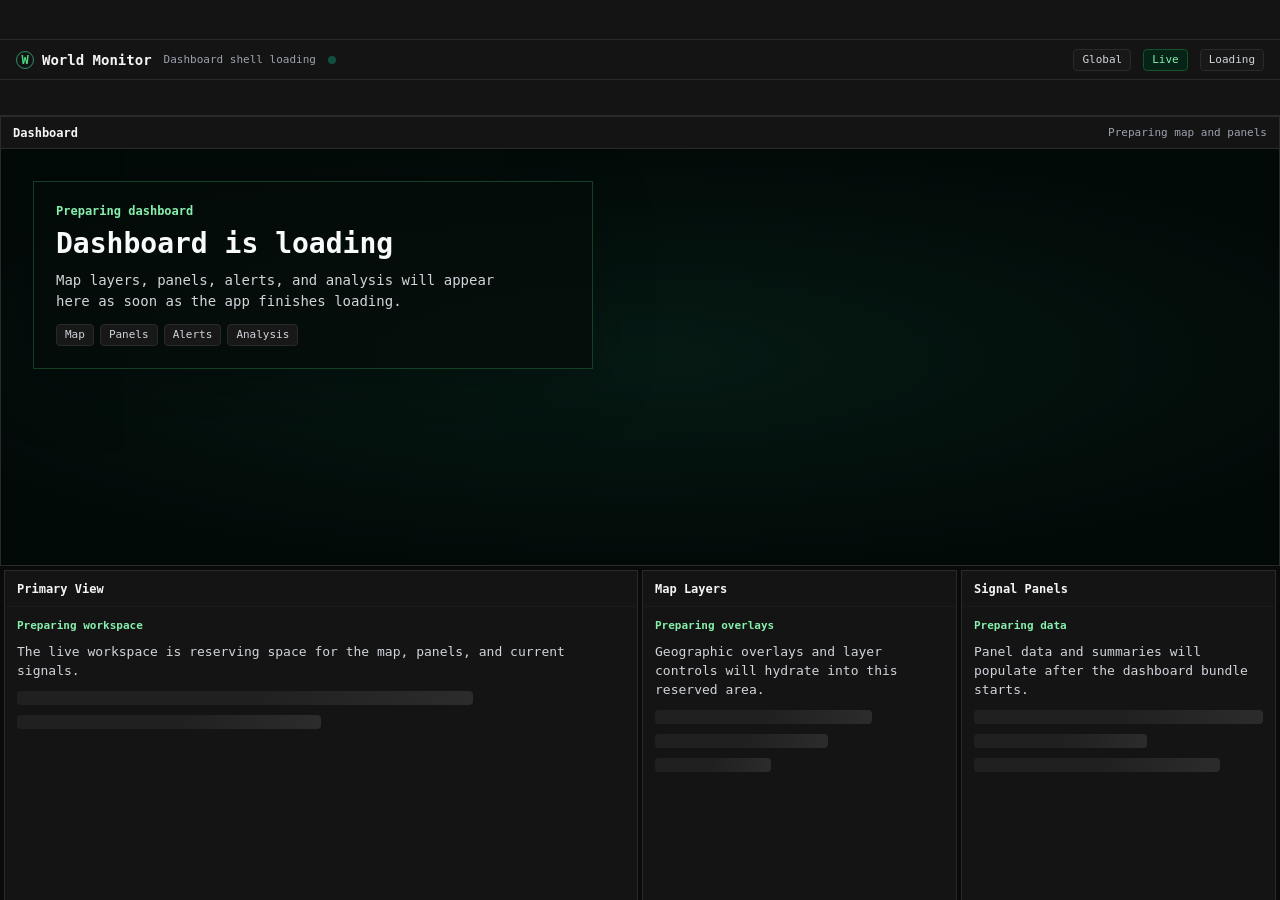
<file: index.html>
<!DOCTYPE html>
<html lang="en">
  <head>
    <meta charset="UTF-8" />
    <meta name="viewport" content="width=device-width, initial-scale=1.0, viewport-fit=cover" />
    <meta name="referrer" content="strict-origin-when-cross-origin" />

    <!-- Primary Meta Tags -->
    <title>World Monitor - Real-Time Global Intelligence Dashboard</title>
    <meta name="title" content="World Monitor - Real-Time Global Intelligence Dashboard" />
    <meta name="description" content="Real-time global intelligence platform. Featured in WIRED. Used by 2M+ people across 190 countries. Conflicts, markets, military, OSINT in one view." />
    <meta name="keywords" content="AI intelligence, AI-powered dashboard, global intelligence, geopolitical dashboard, world news, market data, military bases, nuclear facilities, undersea cables, conflict zones, real-time monitoring, situation awareness, OSINT, flight tracking, AIS ships, earthquake monitor, protest tracker, power outages, oil prices, government spending, polymarket predictions" />
    <meta name="author" content="Elie Habib" />
    <meta name="theme-color" content="#0a0f0a" />
    <meta name="robots" content="index, follow" />
    <link rel="canonical" href="https://www.worldmonitor.app/dashboard" />
    <link rel="alternate" hreflang="x-default" href="https://www.worldmonitor.app/dashboard" />
    <link rel="alternate" hreflang="en" href="https://www.worldmonitor.app/dashboard" />
    <link rel="alternate" hreflang="ar" href="https://www.worldmonitor.app/dashboard?lang=ar" />
    <link rel="alternate" hreflang="bg" href="https://www.worldmonitor.app/dashboard?lang=bg" />
    <link rel="alternate" hreflang="cs" href="https://www.worldmonitor.app/dashboard?lang=cs" />
    <link rel="alternate" hreflang="de" href="https://www.worldmonitor.app/dashboard?lang=de" />
    <link rel="alternate" hreflang="el" href="https://www.worldmonitor.app/dashboard?lang=el" />
    <link rel="alternate" hreflang="es" href="https://www.worldmonitor.app/dashboard?lang=es" />
    <link rel="alternate" hreflang="fa" href="https://www.worldmonitor.app/dashboard?lang=fa" />
    <link rel="alternate" hreflang="fr" href="https://www.worldmonitor.app/dashboard?lang=fr" />
    <link rel="alternate" hreflang="hi" href="https://www.worldmonitor.app/dashboard?lang=hi" />
    <link rel="alternate" hreflang="hr" href="https://www.worldmonitor.app/dashboard?lang=hr" />
    <link rel="alternate" hreflang="hu" href="https://www.worldmonitor.app/dashboard?lang=hu" />
    <link rel="alternate" hreflang="it" href="https://www.worldmonitor.app/dashboard?lang=it" />
    <link rel="alternate" hreflang="ja" href="https://www.worldmonitor.app/dashboard?lang=ja" />
    <link rel="alternate" hreflang="ko" href="https://www.worldmonitor.app/dashboard?lang=ko" />
    <link rel="alternate" hreflang="nl" href="https://www.worldmonitor.app/dashboard?lang=nl" />
    <link rel="alternate" hreflang="pl" href="https://www.worldmonitor.app/dashboard?lang=pl" />
    <link rel="alternate" hreflang="pt" href="https://www.worldmonitor.app/dashboard?lang=pt" />
    <link rel="alternate" hreflang="ro" href="https://www.worldmonitor.app/dashboard?lang=ro" />
    <link rel="alternate" hreflang="ru" href="https://www.worldmonitor.app/dashboard?lang=ru" />
    <link rel="alternate" hreflang="sv" href="https://www.worldmonitor.app/dashboard?lang=sv" />
    <link rel="alternate" hreflang="th" href="https://www.worldmonitor.app/dashboard?lang=th" />
    <link rel="alternate" hreflang="tr" href="https://www.worldmonitor.app/dashboard?lang=tr" />
    <link rel="alternate" hreflang="vi" href="https://www.worldmonitor.app/dashboard?lang=vi" />
    <link rel="alternate" hreflang="zh" href="https://www.worldmonitor.app/dashboard?lang=zh" />

    <!-- Additional Search Discovery -->
    <meta name="application-name" content="World Monitor" />
    <meta name="subject" content="AI-Powered Global Intelligence and Situation Awareness" />
    <meta name="classification" content="AI Intelligence Dashboard, OSINT Tool, News Aggregator" />
    <meta name="coverage" content="Worldwide" />
    <meta name="distribution" content="Global" />
    <meta name="rating" content="General" />

    <!-- Open Graph / Facebook -->
    <meta property="og:type" content="website" />
    <meta property="og:url" content="https://www.worldmonitor.app/dashboard" />
    <meta property="og:title" content="World Monitor - Real-Time Global Intelligence Dashboard" />
    <meta property="og:description" content="Real-time global intelligence platform. Featured in WIRED. Used by 2M+ people across 190 countries. Conflicts, markets, military, OSINT in one view." />
    <meta property="og:image" content="https://www.worldmonitor.app/favico/og-image.png" />
    <meta property="og:image:width" content="1200" />
    <meta property="og:image:height" content="630" />
    <meta property="og:image:alt" content="World Monitor — real-time global intelligence dashboard with 3D globe, live markets, geopolitical data, and infrastructure monitoring" />
    <meta property="og:site_name" content="World Monitor" />
    <meta property="og:locale" content="en_US" />

    <!-- Twitter -->
    <meta name="twitter:card" content="summary_large_image" />
    <meta name="twitter:url" content="https://www.worldmonitor.app/dashboard" />
    <meta name="twitter:title" content="World Monitor - Real-Time Global Intelligence Dashboard" />
    <meta name="twitter:description" content="Real-time global intelligence platform. Featured in WIRED. Used by 2M+ people across 190 countries. Conflicts, markets, military, OSINT in one view." />
    <meta name="twitter:image" content="https://www.worldmonitor.app/favico/og-image.png" />
    <meta name="twitter:site" content="@worldmonitorai" />
    <meta name="twitter:creator" content="@worldmonitorai" />

    <!-- JSON-LD Structured Data -->
    <script type="application/ld+json">
    {
      "@context": "https://schema.org",
      "@type": "WebApplication",
      "name": "World Monitor",
      "alternateName": ["WorldMonitor", "World Monitor App", "WM Intelligence"],
      "url": "https://www.worldmonitor.app/dashboard",
      "description": "Open-source real-time global intelligence dashboard aggregating conflicts, military movements, markets, infrastructure, and geopolitical data. Used by 2M+ people across 190+ countries. Featured in WIRED.",
      "applicationCategory": "SecurityApplication",
      "operatingSystem": "Web, Windows, macOS, Linux",
      "offers": [
        { "@type": "Offer", "price": "0", "priceCurrency": "USD", "name": "Free", "description": "Full dashboard with 500+ news feeds, 65+ external data sources, 56 map layer types, BYOK AI" },
        { "@type": "Offer", "price": "0", "priceCurrency": "USD", "name": "Pro (Waitlist)", "url": "https://www.worldmonitor.app/pro" }
      ],
      "author": {
        "@type": "Person",
        "name": "Elie Habib",
        "url": "https://x.com/eliehabib",
        "jobTitle": "CEO",
        "sameAs": ["https://x.com/eliehabib", "https://github.com/koala73", "https://www.linkedin.com/in/elie-habib-7047b931", "https://www.wikidata.org/wiki/Q121365724", "https://www.crunchbase.com/person/elie-habib-2"]
      },
      "featureList": [
        "Real-time conflict tracking (ACLED, UCDP)",
        "Military ADS-B flight monitoring",
        "Maritime AIS ship tracking and dark vessel detection",
        "NASA FIRMS satellite fire detection",
        "Nuclear installation and critical infrastructure mapping",
        "Submarine cable and internet outage monitoring",
        "GPS jamming zone detection",
        "AI-powered intelligence synthesis and briefs",
        "Country Instability Index (CII) scoring",
        "Stock market, commodity, and crypto tracking",
        "Earthquake and natural disaster alerts",
        "Civil unrest and protest monitoring",
        "Cyber threat and BGP anomaly detection",
        "500+ curated RSS news feeds and 65+ external data sources (ACLED, UCDP, NASA FIRMS, USGS, USPTO, FRED, IMF, BIS, OFAC, ECMWF, IAEA, WHO, OpenSky, ADS-B Exchange, and more)",
        "25 language support with RTL"
      ],
      "screenshot": "https://www.worldmonitor.app/favico/og-image.png",
      "sameAs": [
        "https://github.com/koala73/worldmonitor",
        "https://www.npmjs.com/package/worldmonitor",
        "https://x.com/worldmonitorai",
        "https://x.com/eliehabib",
        "https://www.wired.com/story/world-monitor-elie-habib/"
      ],
      "keywords": "OSINT dashboard, geopolitical monitoring, real-time intelligence, conflict tracker, threat intelligence, ADS-B tracking, AIS ship tracking, global risk monitoring, situational awareness"
    }
    </script>

    <script type="application/ld+json">
    {
      "@context": "https://schema.org",
      "@type": "Organization",
      "name": "World Monitor",
      "alternateName": "WorldMonitor",
      "url": "https://www.worldmonitor.app/",
      "logo": "https://www.worldmonitor.app/favico/apple-touch-icon.png",
      "description": "Open-source real-time global intelligence platform aggregating conflicts, military movements, markets, infrastructure, and geopolitical data. Used by 2M+ people across 190+ countries.",
      "founder": {
        "@type": "Person",
        "name": "Elie Habib",
        "url": "https://x.com/eliehabib",
        "sameAs": ["https://x.com/eliehabib", "https://github.com/koala73", "https://www.linkedin.com/in/elie-habib-7047b931", "https://www.wikidata.org/wiki/Q121365724", "https://www.crunchbase.com/person/elie-habib-2"]
      },
      "sameAs": [
        "https://github.com/koala73/worldmonitor",
        "https://www.npmjs.com/package/worldmonitor",
        "https://x.com/worldmonitorai",
        "https://discord.gg/re63kWKxaz",
        "https://www.wired.com/story/world-monitor-elie-habib/"
      ],
      "contactPoint": {
        "@type": "ContactPoint",
        "contactType": "customer support",
        "email": "support@worldmonitor.app",
        "url": "https://www.worldmonitor.app/pro"
      }
    }
    </script>

    <script type="application/ld+json">
    {
      "@context": "https://schema.org",
      "@type": "WebSite",
      "name": "World Monitor",
      "alternateName": "WorldMonitor",
      "url": "https://www.worldmonitor.app/",
      "description": "Real-time global intelligence dashboard — live news, markets, military tracking, infrastructure monitoring, and geopolitical data.",
      "publisher": {
        "@type": "Organization",
        "name": "World Monitor",
        "url": "https://www.worldmonitor.app/"
      },
      "potentialAction": {
        "@type": "SearchAction",
        "target": {
          "@type": "EntryPoint",
          "urlTemplate": "https://www.worldmonitor.app/dashboard?q={search_term_string}"
        },
        "query-input": "required name=search_term_string"
      },
      "inLanguage": ["en", "fr", "de", "es", "fa", "it", "pt", "nl", "sv", "pl", "cs", "ro", "bg", "el", "hi", "hr", "hu", "ru", "tr", "ar", "zh", "ja", "ko", "th", "vi"]
    }
    </script>

    <!--
      Umami Analytics loads from the SPA after first paint/idle (not the document
      head) so a slow/down abacus origin cannot contend with the initial dashboard
      shell. Script src, website id, and the #4183 data-domains workaround now live
      in src/services/analytics.ts (UMAMI_DOMAINS) — the single source of truth.
    -->

    <!-- Favicons -->
    <link rel="icon" type="image/x-icon" href="/favico/favicon.ico" />
    <link rel="icon" type="image/png" sizes="32x32" href="/favico/favicon-32x32.png" />
    <link rel="icon" type="image/png" sizes="16x16" href="/favico/favicon-16x16.png" />
    <link rel="apple-touch-icon" sizes="180x180" href="/favico/apple-touch-icon.png" />


    <!-- Theme: apply stored preference before first paint to prevent FOUC.
         Also tags <html> with .js so the seo-prerender content (visible body
         text for AEO/SEO crawlers) is hidden for JS-enabled clients via the
         .js #seo-prerender CSS rule below. Crawlers that don't execute JS
         (the typical AEO scanner) see the prerender content as normal body
         content — width:1px/height:1px or aria-hidden cause content-extraction
         libraries to discount the block, so we make it crawler-visible by
         default and CSS-hide for real users. -->
    <script data-wm-prepaint>(function(){try{var h=location.hostname;var v;if(h.startsWith('happy.'))v='happy';else if(h.startsWith('tech.'))v='tech';else if(h.startsWith('finance.'))v='finance';else if(h.startsWith('commodity.'))v='commodity';else if(h.startsWith('energy.'))v='energy';if(!v&&(h==='localhost'||h==='127.0.0.1'||'__TAURI_INTERNALS__' in window))v=localStorage.getItem('worldmonitor-variant');if(v)document.documentElement.dataset.variant=v;else document.documentElement.removeAttribute('data-variant');var t=localStorage.getItem('worldmonitor-theme');if(t==='dark'||t==='light'){document.documentElement.dataset.theme=t;}else if(v==='happy'){document.documentElement.dataset.theme='light';}var mapCollapsed=localStorage.getItem('mobile-map-collapsed')!=='false';if(mapCollapsed)document.documentElement.classList.add('wm-map-collapsed');var dismissKey='wm-pro-banner-launched-dismissed';var legacyDismissKey='wm-pro-banner-dismissed';localStorage.removeItem(legacyDismissKey);var ts=Number(localStorage.getItem(dismissKey)||0);var dismissed=ts>0&&Date.now()-ts<=604800000;if(ts>0&&!dismissed)localStorage.removeItem(dismissKey);if(window.self===window.top&&!dismissed)document.documentElement.classList.add('wm-pro-banner-reserved');}catch(e){}document.documentElement.classList.add('no-transition');document.documentElement.classList.add('js');})()</script>
    <style>html.js #seo-prerender{position:absolute;left:-9999px;top:-9999px;width:1px;height:1px;overflow:hidden}</style>

    <!-- Critical CSS: inline skeleton visible before JS boots -->
    <style>
      :root{--wm-pro-banner-slot-height:40px;--dashboard-panel-row-min:200px;--dashboard-panel-row-max:380px;--dashboard-grid-gap:4px;--dashboard-first-grid-reservation:calc(var(--dashboard-panel-row-min) + var(--dashboard-panel-row-min) + var(--dashboard-grid-gap))}
      html,body{margin:0;height:100%;width:100%;overflow:hidden;background:#0a0a0a}
      html.wm-pro-banner-reserved #app::before{content:'';display:block;height:var(--wm-pro-banner-slot-height);flex:0 0 var(--wm-pro-banner-slot-height);background:#141414;border-bottom:1px solid #2a2a2a;box-sizing:border-box}
      html.wm-pro-banner-reserved.wm-layout-hydrated #app::before{content:none;display:none}
      .pro-banner-slot{flex:0 0 auto;min-height:0;box-sizing:border-box}
      html.wm-pro-banner-reserved .pro-banner-slot{min-height:var(--wm-pro-banner-slot-height)}
      .pro-banner-slot .pro-banner{box-sizing:border-box;min-height:var(--wm-pro-banner-slot-height);width:100%}
      #country-deep-dive-panel.country-deep-dive[aria-hidden="true"]{position:fixed;top:0;right:0;width:430px;height:100vh;visibility:hidden;z-index:5000;box-sizing:border-box;transform:translateX(calc(100% + 30px));contain:layout paint}
      @media (max-width:767px){#country-deep-dive-panel.country-deep-dive[aria-hidden="true"]{width:100vw;transform:translateX(100%)}}
      [data-theme="light"].wm-pro-banner-reserved #app::before{background:#fff;border-bottom-color:#d4d4d4}
      [data-variant="happy"].wm-pro-banner-reserved #app::before{background:#fff;border-bottom-color:#DDD9CF}
      [data-variant="happy"][data-theme="dark"].wm-pro-banner-reserved #app::before{background:#222E3E;border-bottom-color:#344050}
      html:not(.js),html:not(.js) body{height:auto;min-height:100%;overflow:auto}
      html:not(.js) body > .app-heading{display:none}
      html:not(.js) #app .skeleton-shell{display:none}
      .app-heading{position:absolute;width:1px;height:1px;padding:0;margin:-1px;overflow:hidden;clip:rect(0 0 0 0);clip-path:inset(50%);white-space:nowrap;border:0}

      /* ---------- skeleton shell (dark default) ---------- */
      .skeleton-shell{display:flex;flex-direction:column;height:100vh;background:#0a0a0a;font-family:'SF Mono','Monaco','Cascadia Code','Fira Code','DejaVu Sans Mono','Liberation Mono',monospace;overflow:hidden}
      .skeleton-shell *{box-sizing:border-box}
      html.wm-pro-banner-reserved .skeleton-shell{height:calc(100vh - var(--wm-pro-banner-slot-height))}
      .skeleton-header{display:flex;align-items:center;justify-content:space-between;height:40px;padding:8px 16px;background:#141414;border-bottom:1px solid #2a2a2a;flex-shrink:0}
      .skeleton-header-left{display:flex;align-items:center;gap:12px}
      .skeleton-header-right{display:flex;align-items:center;gap:12px}
      .skeleton-brand{display:flex;align-items:center;gap:8px;margin:0;color:#f5f5f5;font-size:14px;line-height:1;font-weight:800}
      .skeleton-brand-mark{display:inline-flex;align-items:center;justify-content:center;width:18px;height:18px;border:1px solid #2f8f68;border-radius:50%;color:#4ade80;font-size:12px;line-height:1}
      .skeleton-kicker{color:#9ca3af;font-size:11px;line-height:1;white-space:nowrap}
      .skeleton-chip{display:inline-flex;align-items:center;min-height:22px;padding:0 8px;border:1px solid #2a2a2a;border-radius:4px;color:#d1d5db;background:#181818;font-size:11px;line-height:1;white-space:nowrap}
      .skeleton-chip.live{color:#86efac;border-color:#14532d;background:#062317}
      .skeleton-pill{height:24px;border-radius:4px;background:#1e1e1e}
      .skeleton-dot{width:8px;height:8px;border-radius:50%;background:#0f5040}
      .skeleton-tabs{height:36px;background:#141414;border-bottom:1px solid #2a2a2a;flex-shrink:0}
      .skeleton-main{flex:1;display:flex;flex-direction:column;overflow:hidden;background:#0a0a0a}
      .skeleton-map{height:50vh;min-height:350px;border:1px solid #2a2a2a;background:#020a08;display:flex;flex-direction:column;flex-shrink:0}
      .skeleton-map-bar{height:32px;display:flex;align-items:center;justify-content:space-between;gap:12px;padding:0 12px;background:#141414;border-bottom:1px solid #2a2a2a}
      .skeleton-section-label{color:#f5f5f5;font-size:12px;line-height:1;font-weight:700;white-space:nowrap}
      .skeleton-section-note{color:#9ca3af;font-size:11px;line-height:1;white-space:nowrap}
      .skeleton-map-body{flex:1;position:relative;overflow:hidden}
      .skeleton-map-body::after{content:'';position:absolute;inset:0;background:radial-gradient(ellipse 60% 50% at 50% 50%,#0a2a20 0%,#020a08 100%);opacity:.5}
      .skeleton-map-content{position:relative;z-index:1;display:flex;flex-direction:column;gap:10px;max-width:560px;margin:32px;padding:22px;border:1px solid rgba(74,222,128,.24);background:rgba(5,12,10,.78);box-shadow:0 18px 60px rgba(0,0,0,.24)}
      .skeleton-map-eyebrow{margin:0;color:#86efac;font-size:12px;line-height:1.2;font-weight:700}
      .skeleton-map-title{margin:0;color:#f8fafc;font-size:28px;line-height:1.12;font-weight:800}
      .skeleton-map-copy{margin:0;max-width:52ch;color:#d1d5db;font-size:14px;line-height:1.5}
      .skeleton-map-badges{display:flex;flex-wrap:wrap;gap:6px;margin-top:2px}
      .skeleton-grid{display:grid;grid-template-columns:repeat(auto-fill,minmax(280px,1fr));grid-auto-flow:row dense;grid-auto-rows:minmax(var(--dashboard-panel-row-min),var(--dashboard-panel-row-max));gap:var(--dashboard-grid-gap);padding:var(--dashboard-grid-gap);align-content:start}
      .skeleton-panel{height:100%;min-height:var(--dashboard-panel-row-min);background:#141414;border:1px solid #2a2a2a;border-radius:0;display:flex;flex-direction:column}
      .skeleton-panel:first-child{grid-column:span 2;grid-row:span 2;min-height:var(--dashboard-first-grid-reservation)}
      .skeleton-panel-header{height:36px;display:flex;align-items:center;padding:0 12px;border-bottom:1px solid #1a1a1a}
      .skeleton-panel-title{margin:0;color:#f5f5f5;font-size:12px;line-height:1;font-weight:700}
      .skeleton-panel-body{flex:1;padding:12px;display:flex;flex-direction:column;gap:10px}
      .skeleton-panel-kicker{margin:0;color:#86efac;font-size:11px;line-height:1.3;font-weight:700}
      .skeleton-panel-copy{margin:0;color:#d1d5db;font-size:13px;line-height:1.45}
      .skeleton-panel-metric{display:flex;align-items:baseline;gap:8px;margin-top:auto;color:#f8fafc}
      .skeleton-panel-metric strong{font-size:26px;line-height:1;font-weight:800}
      .skeleton-panel-metric span{color:#9ca3af;font-size:11px;line-height:1.2}
      .skeleton-line{height:14px;border-radius:4px;background:linear-gradient(90deg,rgba(255,255,255,.05) 25%,rgba(255,255,255,.1) 50%,rgba(255,255,255,.05) 75%);background-size:200% 100%;animation:skel-shimmer 1.5s infinite}
      .skeleton-line.w75{width:75%}.skeleton-line.w60{width:60%}.skeleton-line.w50{width:50%}.skeleton-line.w85{width:85%}.skeleton-line.w40{width:40%}

      @keyframes skel-shimmer{0%{background-position:200% 0}100%{background-position:-200% 0}}

      /* ---------- skeleton shell (light theme) ---------- */
      [data-theme="light"] .skeleton-shell{background:#f8f9fa}
      [data-theme="light"] .skeleton-header{background:#fff;border-bottom-color:#d4d4d4}
      [data-theme="light"] .skeleton-brand{color:#111827}
      [data-theme="light"] .skeleton-kicker{color:#4b5563}
      [data-theme="light"] .skeleton-chip{color:#374151;background:#f7f7f7;border-color:#d4d4d4}
      [data-theme="light"] .skeleton-chip.live{color:#166534;background:#dcfce7;border-color:#86efac}
      [data-theme="light"] .skeleton-pill{background:#f0f0f0}
      [data-theme="light"] .skeleton-dot{background:#16a34a}
      [data-theme="light"] .skeleton-tabs{background:#fff;border-bottom-color:#d4d4d4}
      [data-theme="light"] .skeleton-main{background:#f8f9fa}
      [data-theme="light"] .skeleton-map{border-color:#d4d4d4;background:#e8f0f8}
      [data-theme="light"] .skeleton-map-bar{background:#fff;border-bottom-color:#d4d4d4}
      [data-theme="light"] .skeleton-section-label{color:#111827}
      [data-theme="light"] .skeleton-section-note{color:#4b5563}
      [data-theme="light"] .skeleton-map-body::after{background:radial-gradient(ellipse 60% 50% at 50% 50%,#b0c8d8 0%,#e8f0f8 100%)}
      [data-theme="light"] .skeleton-map-content{border-color:rgba(22,101,52,.2);background:rgba(255,255,255,.86);box-shadow:0 18px 60px rgba(15,23,42,.12)}
      [data-theme="light"] .skeleton-map-eyebrow{color:#166534}
      [data-theme="light"] .skeleton-map-title{color:#111827}
      [data-theme="light"] .skeleton-map-copy{color:#374151}
      [data-theme="light"] .skeleton-panel{background:#fff;border-color:#d4d4d4}
      [data-theme="light"] .skeleton-panel-header{border-bottom-color:#e8e8e8}
      [data-theme="light"] .skeleton-panel-title{color:#111827}
      [data-theme="light"] .skeleton-panel-kicker{color:#166534}
      [data-theme="light"] .skeleton-panel-copy{color:#374151}
      [data-theme="light"] .skeleton-panel-metric{color:#111827}
      [data-theme="light"] .skeleton-panel-metric span{color:#4b5563}
      [data-theme="light"] .skeleton-line{background:linear-gradient(90deg,rgba(0,0,0,.04) 25%,rgba(0,0,0,.08) 50%,rgba(0,0,0,.04) 75%);background-size:200% 100%;animation:skel-shimmer 1.5s infinite}

      /* ---------- skeleton shell (happy variant — light) ---------- */
      [data-variant="happy"] .skeleton-shell{background:#FAFAF5;font-family:'Nunito',system-ui,sans-serif}
      [data-variant="happy"] .skeleton-header{background:#FFFFFF;border-bottom-color:#DDD9CF}
      [data-variant="happy"] .skeleton-brand{color:#24301f}
      [data-variant="happy"] .skeleton-brand-mark{border-color:#6B8F5E;color:#6B8F5E}
      [data-variant="happy"] .skeleton-kicker{color:#64705d}
      [data-variant="happy"] .skeleton-chip{color:#3f4f36;background:#F2EFE8;border-color:#DDD9CF;border-radius:8px}
      [data-variant="happy"] .skeleton-chip.live{color:#2f612e;background:#eef6e9;border-color:#b9cda8}
      [data-variant="happy"] .skeleton-pill{background:#F2EFE8;border-radius:8px}
      [data-variant="happy"] .skeleton-dot{background:#6B8F5E}
      [data-variant="happy"] .skeleton-tabs{background:#FFFFFF;border-bottom-color:#DDD9CF}
      [data-variant="happy"] .skeleton-main{background:#FAFAF5}
      [data-variant="happy"] .skeleton-map{border-color:#DDD9CF;background:#D4E6EC;border-radius:14px}
      [data-variant="happy"] .skeleton-map-bar{background:#FFFFFF;border-bottom-color:#DDD9CF}
      [data-variant="happy"] .skeleton-section-label{color:#24301f}
      [data-variant="happy"] .skeleton-section-note{color:#64705d}
      [data-variant="happy"] .skeleton-map-body::after{background:radial-gradient(ellipse 60% 50% at 50% 50%,#B9CDA8 0%,#D4E6EC 100%);opacity:.3}
      [data-variant="happy"] .skeleton-map-content{border-color:rgba(107,143,94,.24);background:rgba(255,255,255,.84);box-shadow:0 18px 60px rgba(61,80,50,.12);border-radius:12px}
      [data-variant="happy"] .skeleton-map-eyebrow{color:#4f7f3f}
      [data-variant="happy"] .skeleton-map-title{color:#24301f}
      [data-variant="happy"] .skeleton-map-copy{color:#3f4f36}
      [data-variant="happy"] .skeleton-panel{background:#FFFFFF;border-color:#DDD9CF;border-radius:14px}
      [data-variant="happy"] .skeleton-panel-header{border-bottom-color:#EBE8E0}
      [data-variant="happy"] .skeleton-panel-title{color:#24301f}
      [data-variant="happy"] .skeleton-panel-kicker{color:#4f7f3f}
      [data-variant="happy"] .skeleton-panel-copy{color:#3f4f36}
      [data-variant="happy"] .skeleton-panel-metric{color:#24301f}
      [data-variant="happy"] .skeleton-panel-metric span{color:#64705d}
      [data-variant="happy"] .skeleton-line{background:linear-gradient(90deg,rgba(107,143,94,.06) 25%,rgba(107,143,94,.12) 50%,rgba(107,143,94,.06) 75%);background-size:200% 100%;animation:skel-shimmer 1.5s infinite}

      /* ---------- skeleton shell (happy variant — dark) ---------- */
      [data-variant="happy"][data-theme="dark"] .skeleton-shell{background:#1A2332}
      [data-variant="happy"][data-theme="dark"] .skeleton-header{background:#222E3E;border-bottom-color:#344050}
      [data-variant="happy"][data-theme="dark"] .skeleton-brand{color:#F7FAF3}
      [data-variant="happy"][data-theme="dark"] .skeleton-kicker{color:#B9C4B0}
      [data-variant="happy"][data-theme="dark"] .skeleton-chip{color:#E7EDE0;background:#2A3848;border-color:#344050}
      [data-variant="happy"][data-theme="dark"] .skeleton-chip.live{color:#C9F2B8;background:#243A2D;border-color:#456449}
      [data-variant="happy"][data-theme="dark"] .skeleton-pill{background:#2A3848}
      [data-variant="happy"][data-theme="dark"] .skeleton-dot{background:#8BAF7A}
      [data-variant="happy"][data-theme="dark"] .skeleton-tabs{background:#222E3E;border-bottom-color:#344050}
      [data-variant="happy"][data-theme="dark"] .skeleton-main{background:#1A2332}
      [data-variant="happy"][data-theme="dark"] .skeleton-map{border-color:#344050;background:#16202E}
      [data-variant="happy"][data-theme="dark"] .skeleton-map-bar{background:#222E3E;border-bottom-color:#344050}
      [data-variant="happy"][data-theme="dark"] .skeleton-section-label{color:#F7FAF3}
      [data-variant="happy"][data-theme="dark"] .skeleton-section-note{color:#B9C4B0}
      [data-variant="happy"][data-theme="dark"] .skeleton-map-body::after{background:radial-gradient(ellipse 60% 50% at 50% 50%,#2D4035 0%,#16202E 100%);opacity:.3}
      [data-variant="happy"][data-theme="dark"] .skeleton-map-content{border-color:rgba(139,175,122,.24);background:rgba(24,33,45,.82);box-shadow:0 18px 60px rgba(0,0,0,.24)}
      [data-variant="happy"][data-theme="dark"] .skeleton-map-eyebrow{color:#C9F2B8}
      [data-variant="happy"][data-theme="dark"] .skeleton-map-title{color:#F7FAF3}
      [data-variant="happy"][data-theme="dark"] .skeleton-map-copy{color:#E7EDE0}
      [data-variant="happy"][data-theme="dark"] .skeleton-panel{background:#222E3E;border-color:#344050}
      [data-variant="happy"][data-theme="dark"] .skeleton-panel-header{border-bottom-color:#283545}
      [data-variant="happy"][data-theme="dark"] .skeleton-panel-title{color:#F7FAF3}
      [data-variant="happy"][data-theme="dark"] .skeleton-panel-kicker{color:#C9F2B8}
      [data-variant="happy"][data-theme="dark"] .skeleton-panel-copy{color:#E7EDE0}
      [data-variant="happy"][data-theme="dark"] .skeleton-panel-metric{color:#F7FAF3}
      [data-variant="happy"][data-theme="dark"] .skeleton-panel-metric span{color:#B9C4B0}
      [data-variant="happy"][data-theme="dark"] .skeleton-line{background:linear-gradient(90deg,rgba(139,175,122,.05) 25%,rgba(139,175,122,.10) 50%,rgba(139,175,122,.05) 75%);background-size:200% 100%;animation:skel-shimmer 1.5s infinite}

      @media (max-width:768px){
        .skeleton-header{height:40px;padding:6px 10px;gap:8px}
        .skeleton-header-left,.skeleton-header-right{gap:8px;min-width:0}
        .skeleton-kicker,.skeleton-section-note{display:none}
        .skeleton-chip{padding:0 6px;font-size:10px}
        /* Mirror the real full-viewport mobile map (.map-section @ max-width:768px in
           main.css): the skeleton previously reserved 50vh (~422px) while the hydrated
           map is calc(100dvh - 48px) (~796px), shoving #panelsGrid down ~374px on the
           skeleton->app swap (#4580 item a, largest mobile CLS offender). Keep the
           100vh fallback first for pre-dvh browsers, same order as the real rule. */
        .skeleton-map{height:calc(100vh - 48px);height:calc(100dvh - 48px - env(safe-area-inset-top, 0px) - env(safe-area-inset-bottom, 0px));min-height:60vh;max-height:100dvh}
        /* Match .main-content .map-section.collapsed: users who collapsed the mobile
           map previously should not reserve the expanded map before hydration. */
        html.wm-map-collapsed .skeleton-map{height:auto;min-height:0;max-height:none}
        /* The hydrated collapsed map keeps its 47px header plus the section borders.
           Hide the loading card too: otherwise its intrinsic height still shifts panels. */
        html.wm-map-collapsed .skeleton-map-bar{height:47px}
        html.wm-map-collapsed .skeleton-map-body{display:none}
        /* #5159 NOTE: do NOT try to pre-paint-collapse the REAL .map-section from
           here. main.css sets its expanded height with !important inside a cascade
           layer, and for !important declarations LAYERED beats UNLAYERED — the
           inverse of the normal-declaration rule this critical CSS relies on. The
           real section is instead CREATED with .collapsed already present
           (panel-layout.ts renderLayout template), so the runtime rule applies from
           its first frame. */
        .skeleton-map-content{max-width:calc(100% - 24px);margin:12px;padding:16px}
        .skeleton-map-title{font-size:22px;line-height:1.15}
        .skeleton-map-copy{font-size:13px;line-height:1.42}
        .skeleton-grid{grid-template-columns:1fr}
        .skeleton-panel:first-child{grid-column:span 1;grid-row:span 1;min-height:var(--dashboard-panel-row-min)}
        .skeleton-panel:nth-child(n+5){display:none}
      }
    </style>

    <!-- Preconnect: critical first-paint origins.
         api.worldmonitor.app: credentialed CORS (runtime.ts defaults
         credentials: 'include') — must use `use-credentials` so the
         pre-opened socket lands in the same connection pool as the
         credentialed fetches. Sentry and Clerk are deferred by their
         runtime loaders, so they intentionally do not get head preconnects. -->
    <link rel="preconnect" href="https://api.worldmonitor.app" crossorigin="use-credentials">

    <!-- Preconnect: map tiles + assets -->
    <link rel="preconnect" href="https://maps.worldmonitor.app" crossorigin>

    <!-- Variant/locale fonts are narrowed and loaded after the dashboard paints. -->
  </head>
  <body>
    <h1 class="app-heading">World Monitor — Real-Time Global Intelligence Dashboard</h1>
    <!--
      Canonical English crawler content. The SPA is multilingual (25 locales) but
      this prerender block is the indexable surface — language-specific content
      hydrates client-side after JS boots. WebSite JSON-LD already advertises all
      inLanguage values; this block is the en-US fallback.

      Visible to no-JS crawlers (AEO scanners typically don't execute JS); hidden
      to JS-enabled clients via `html.js #seo-prerender` rule in head <style>.
      Off-screen-with-1px-size and aria-hidden=true caused content-extraction
      libraries to discount the block — the AEO scanner showed 0/18 internal
      links until this switch.
    -->
    <div id="seo-prerender" lang="en">
      <h2>World Monitor — Real-Time Global Intelligence Dashboard</h2>
      <p>Free, open-source intelligence platform aggregating live news, markets, military movements, conflicts, and infrastructure into one real-time dashboard. Used by 2M+ people across 190+ countries. <a href="https://www.wired.com/story/world-monitor-elie-habib/">Featured in WIRED</a>.</p>

      <h2>What it tracks</h2>
      <p>Live conflict events from <a href="https://acleddata.com/">ACLED</a> and <a href="https://ucdp.uu.se/">UCDP</a>, satellite fire detection from <a href="https://firms.modaps.eosdis.nasa.gov/">NASA FIRMS</a>, earthquakes from <a href="https://www.usgs.gov/programs/earthquake-hazards">USGS</a>, military and civilian aircraft from <a href="https://opensky-network.org/">OpenSky Network</a>, ship AIS positions from <a href="https://aisstream.io/">AISStream</a>, macro and central bank data from <a href="https://fred.stlouisfed.org/">FRED</a>, <a href="https://www.imf.org/en/Data">IMF</a>, and <a href="https://www.bis.org/">BIS</a>, plus 500+ curated RSS feeds, 56 map layer types, and AI-synthesized country briefings.</p>

      <h2>Six dashboards, one platform</h2>
      <ul>
        <li><a href="https://www.worldmonitor.app/dashboard">World Monitor</a> — geopolitics, conflicts, military, infrastructure</li>
        <li><a href="https://tech.worldmonitor.app/">Tech Monitor</a> — AI labs, startups, cloud, cybersecurity</li>
        <li><a href="https://finance.worldmonitor.app/">Finance Monitor</a> — global markets, central banks, forex, crypto</li>
        <li><a href="https://commodity.worldmonitor.app/">Commodity Monitor</a> — mining, energy, supply chains, freight</li>
        <li><a href="https://happy.worldmonitor.app/">Happy Monitor</a> — positive news, breakthroughs, conservation</li>
        <li><a href="https://energy.worldmonitor.app/">Energy Monitor</a> — oil, gas, chokepoints, energy security</li>
      </ul>

      <h2>Learn more</h2>
      <ul>
        <li><a href="https://www.worldmonitor.app/pro">World Monitor Pro</a> — AI analyst, personalized digests, MCP for Claude &amp; GPT</li>
        <li><a href="https://www.worldmonitor.app/blog/">Blog</a> — OSINT guides, geopolitics, market intelligence</li>
        <li><a href="https://www.worldmonitor.app/blog/posts/what-is-worldmonitor-real-time-global-intelligence/">What is World Monitor?</a></li>
        <li><a href="https://www.worldmonitor.app/blog/posts/osint-for-everyone-open-source-intelligence-democratized/">OSINT for everyone — open-source intelligence democratized</a></li>
        <li><a href="https://www.worldmonitor.app/blog/posts/five-dashboards-one-platform-worldmonitor-variants/">Dashboard variants guide</a></li>
        <li><a href="https://github.com/koala73/worldmonitor">Open source on GitHub (AGPL-3.0)</a></li>
      </ul>
    </div>
    <!--
      A11y hardening for the seo-prerender block above. Runs synchronously
      RIGHT AFTER the div is parsed (before any subsequent content paints or
      Tab traversal can reach the links). For JS-enabled users — including
      JS-aware screen readers and keyboard users — the block is removed from
      the accessibility tree (aria-hidden) and the focus order (inert). For
      crawlers (typically no JS), the attributes are never applied, so the
      content stays indexable and the links stay countable for AEO.
    -->
    <script>(function(){try{var s=document.getElementById('seo-prerender');if(s){s.setAttribute('aria-hidden','true');s.setAttribute('inert','')}}catch(e){}})()</script>
    <div id="app">
      <!-- Pre-render skeleton: visible instantly, replaced when JS calls renderLayout() -->
      <div class="skeleton-shell" aria-busy="true" aria-label="World Monitor dashboard loading">
        <div class="skeleton-header">
          <div class="skeleton-header-left">
            <div class="skeleton-brand"><span class="skeleton-brand-mark" aria-hidden="true">W</span><span>World Monitor</span></div>
            <span class="skeleton-kicker">Dashboard shell loading</span>
            <span class="skeleton-dot" aria-hidden="true"></span>
          </div>
          <div class="skeleton-header-right">
            <span class="skeleton-chip">Global</span>
            <span class="skeleton-chip live">Live</span>
            <span class="skeleton-chip">Loading</span>
          </div>
        </div>
        <div class="skeleton-tabs" aria-hidden="true"></div>
        <div class="skeleton-main">
          <div class="skeleton-map">
            <div class="skeleton-map-bar">
              <span class="skeleton-section-label">Dashboard</span>
              <span class="skeleton-section-note">Preparing map and panels</span>
            </div>
            <div class="skeleton-map-body">
              <div class="skeleton-map-content">
                <p class="skeleton-map-eyebrow">Preparing dashboard</p>
                <h2 class="skeleton-map-title skeleton-lcp-copy" data-shell-lcp>Dashboard is loading</h2>
                <p class="skeleton-map-copy">Map layers, panels, alerts, and analysis will appear here as soon as the app finishes loading.</p>
                <div class="skeleton-map-badges">
                  <span class="skeleton-chip">Map</span>
                  <span class="skeleton-chip">Panels</span>
                  <span class="skeleton-chip">Alerts</span>
                  <span class="skeleton-chip">Analysis</span>
                </div>
              </div>
            </div>
          </div>
          <div class="skeleton-grid">
            <section class="skeleton-panel" aria-label="Primary view loading"><div class="skeleton-panel-header"><h3 class="skeleton-panel-title">Primary View</h3></div><div class="skeleton-panel-body"><p class="skeleton-panel-kicker">Preparing workspace</p><p class="skeleton-panel-copy">The live workspace is reserving space for the map, panels, and current signals.</p><div aria-hidden="true" class="skeleton-line w75"></div><div aria-hidden="true" class="skeleton-line w50"></div></div></section>
            <section class="skeleton-panel" aria-label="Map layers loading"><div class="skeleton-panel-header"><h3 class="skeleton-panel-title">Map Layers</h3></div><div class="skeleton-panel-body"><p class="skeleton-panel-kicker">Preparing overlays</p><p class="skeleton-panel-copy">Geographic overlays and layer controls will hydrate into this reserved area.</p><div aria-hidden="true" class="skeleton-line w75"></div><div aria-hidden="true" class="skeleton-line w60"></div><div aria-hidden="true" class="skeleton-line w40"></div></div></section>
            <section class="skeleton-panel" aria-label="Signal panels loading"><div class="skeleton-panel-header"><h3 class="skeleton-panel-title">Signal Panels</h3></div><div class="skeleton-panel-body"><p class="skeleton-panel-kicker">Preparing data</p><p class="skeleton-panel-copy">Panel data and summaries will populate after the dashboard bundle starts.</p><div aria-hidden="true" class="skeleton-line"></div><div aria-hidden="true" class="skeleton-line w60"></div><div aria-hidden="true" class="skeleton-line w85"></div></div></section>
            <section class="skeleton-panel" aria-label="Context loading"><div class="skeleton-panel-header"><h3 class="skeleton-panel-title">Context</h3></div><div class="skeleton-panel-body"><p class="skeleton-panel-kicker">Preparing context</p><p class="skeleton-panel-copy">Supporting context cards keep their final dashboard slots stable.</p><div aria-hidden="true" class="skeleton-line w60"></div><div aria-hidden="true" class="skeleton-line w85"></div><div aria-hidden="true" class="skeleton-line w75"></div></div></section>
            <section class="skeleton-panel" aria-label="Analysis loading"><div class="skeleton-panel-header"><h3 class="skeleton-panel-title">Analysis</h3></div><div class="skeleton-panel-body"><p class="skeleton-panel-kicker">Preparing analysis</p><p class="skeleton-panel-copy">Analysis modules will appear after data and settings are ready.</p><div aria-hidden="true" class="skeleton-line w85"></div><div aria-hidden="true" class="skeleton-line w50"></div><div aria-hidden="true" class="skeleton-line w75"></div></div></section>
            <section class="skeleton-panel" aria-label="Updates loading"><div class="skeleton-panel-header"><h3 class="skeleton-panel-title">Updates</h3></div><div class="skeleton-panel-body"><p class="skeleton-panel-kicker">Preparing updates</p><p class="skeleton-panel-copy">Recent updates and refresh state will replace this placeholder.</p><div aria-hidden="true" class="skeleton-line w75"></div><div aria-hidden="true" class="skeleton-line w60"></div><div aria-hidden="true" class="skeleton-line"></div></div></section>
          </div>
        </div>
      </div>
    </div>
    <aside id="country-deep-dive-panel" class="country-deep-dive" aria-label="Country Intelligence" aria-hidden="true">
      <div class="country-deep-dive-shell">
        <button id="deep-dive-close" class="panel-close" aria-label="Close">×</button>
        <div id="deep-dive-content" class="panel-content"></div>
      </div>
    </aside>
    <noscript>
      <div style="max-width:800px;margin:0 auto;padding:40px 20px;font-family:system-ui,sans-serif;color:#e5e5e5;background:#0a0a0a;">
        <h2>World Monitor — Real-Time Global Intelligence Dashboard</h2>
        <p>AI-powered real-time global intelligence dashboard with live news, markets, military tracking, infrastructure monitoring, and geopolitical data. Used by 2M+ people across 190+ countries. <a href="https://www.wired.com/story/world-monitor-elie-habib/" style="color:#4ade80;" rel="noopener noreferrer">Featured in WIRED</a>.</p>

        <p>The platform combines real-time conflict events from <a href="https://acleddata.com/" style="color:#4ade80;" rel="noopener noreferrer">ACLED</a> and <a href="https://ucdp.uu.se/" style="color:#4ade80;" rel="noopener noreferrer">UCDP</a>, satellite fire detection from <a href="https://firms.modaps.eosdis.nasa.gov/" style="color:#4ade80;" rel="noopener noreferrer">NASA FIRMS</a>, earthquakes from <a href="https://earthquake.usgs.gov/" style="color:#4ade80;" rel="noopener noreferrer">USGS</a>, aircraft tracking from <a href="https://opensky-network.org/" style="color:#4ade80;" rel="noopener noreferrer">OpenSky</a>, ship AIS from <a href="https://aisstream.io/" style="color:#4ade80;" rel="noopener noreferrer">AISStream</a>, and macro data from <a href="https://fred.stlouisfed.org/" style="color:#4ade80;" rel="noopener noreferrer">FRED</a>, <a href="https://www.imf.org/en/Data" style="color:#4ade80;" rel="noopener noreferrer">IMF</a>, and <a href="https://www.bis.org/" style="color:#4ade80;" rel="noopener noreferrer">BIS</a>.</p>

        <h3>Six dashboards, one platform</h3>
        <p>Explore the variant that matches what you track: <a href="https://www.worldmonitor.app/dashboard" style="color:#4ade80;">World Monitor</a> for geopolitics and conflicts, <a href="https://tech.worldmonitor.app/" style="color:#4ade80;">Tech Monitor</a> for AI labs and startups, <a href="https://finance.worldmonitor.app/" style="color:#4ade80;">Finance Monitor</a> for markets and central banks, <a href="https://commodity.worldmonitor.app/" style="color:#4ade80;">Commodity Monitor</a> for mining and supply chains, <a href="https://happy.worldmonitor.app/" style="color:#4ade80;">Happy Monitor</a> for positive news and progress, and <a href="https://energy.worldmonitor.app/" style="color:#4ade80;">Energy Monitor</a> for oil, gas, chokepoints, and energy security.</p>

        <h3>Read more</h3>
        <p>Learn what the platform does in <a href="https://www.worldmonitor.app/blog/posts/what-is-worldmonitor-real-time-global-intelligence/" style="color:#4ade80;">What is World Monitor?</a>, how OSINT applies in <a href="https://www.worldmonitor.app/blog/posts/osint-for-everyone-open-source-intelligence-democratized/" style="color:#4ade80;">OSINT for everyone</a>, or compare to traditional tools in <a href="https://www.worldmonitor.app/blog/posts/worldmonitor-vs-traditional-intelligence-tools/" style="color:#4ade80;">World Monitor vs Bloomberg, Palantir, Dataminr</a>. Full source on <a href="https://github.com/koala73/worldmonitor" style="color:#4ade80;" rel="noopener noreferrer">GitHub (AGPL-3.0)</a>, or <a href="https://www.worldmonitor.app/pro" style="color:#4ade80;">upgrade to World Monitor Pro</a> for the AI analyst, custom widget builder, and MCP for Claude and GPT.</p>
      </div>
    </noscript>
    <!-- Force-clear stale service worker if module scripts 404 (post-deploy cache mismatch) -->
    <script>
    (function(){
      if(!('serviceWorker' in navigator))return;
      var key='wm-sw-nuke';
      var attempted=false;
      try{if(sessionStorage.getItem(key))return}catch(e){}
      window.addEventListener('error',function(e){
        var u=e.target&&(e.target.src||e.target.href)||'';
        if(u&&/\/assets\//.test(u)){
          try{sessionStorage.setItem(key,'1')}catch(err){if(attempted)return;attempted=true}
          navigator.serviceWorker.getRegistrations().then(function(regs){
            var p=regs.map(function(r){return r.unregister()});
            Promise.all(p).then(function(){
              if(caches&&caches.keys){
                caches.keys().then(function(ks){
                  return Promise.all(ks.map(function(k){return caches.delete(k)}));
                }).then(function(){location.reload()});
              }else{location.reload()}
            });
          });
        }
      },true);
    })()
    </script>
    <script type="module" src="/src/main.ts" nonce="wm-static-bootstrap"></script>
  </body>
</html>
</file>
